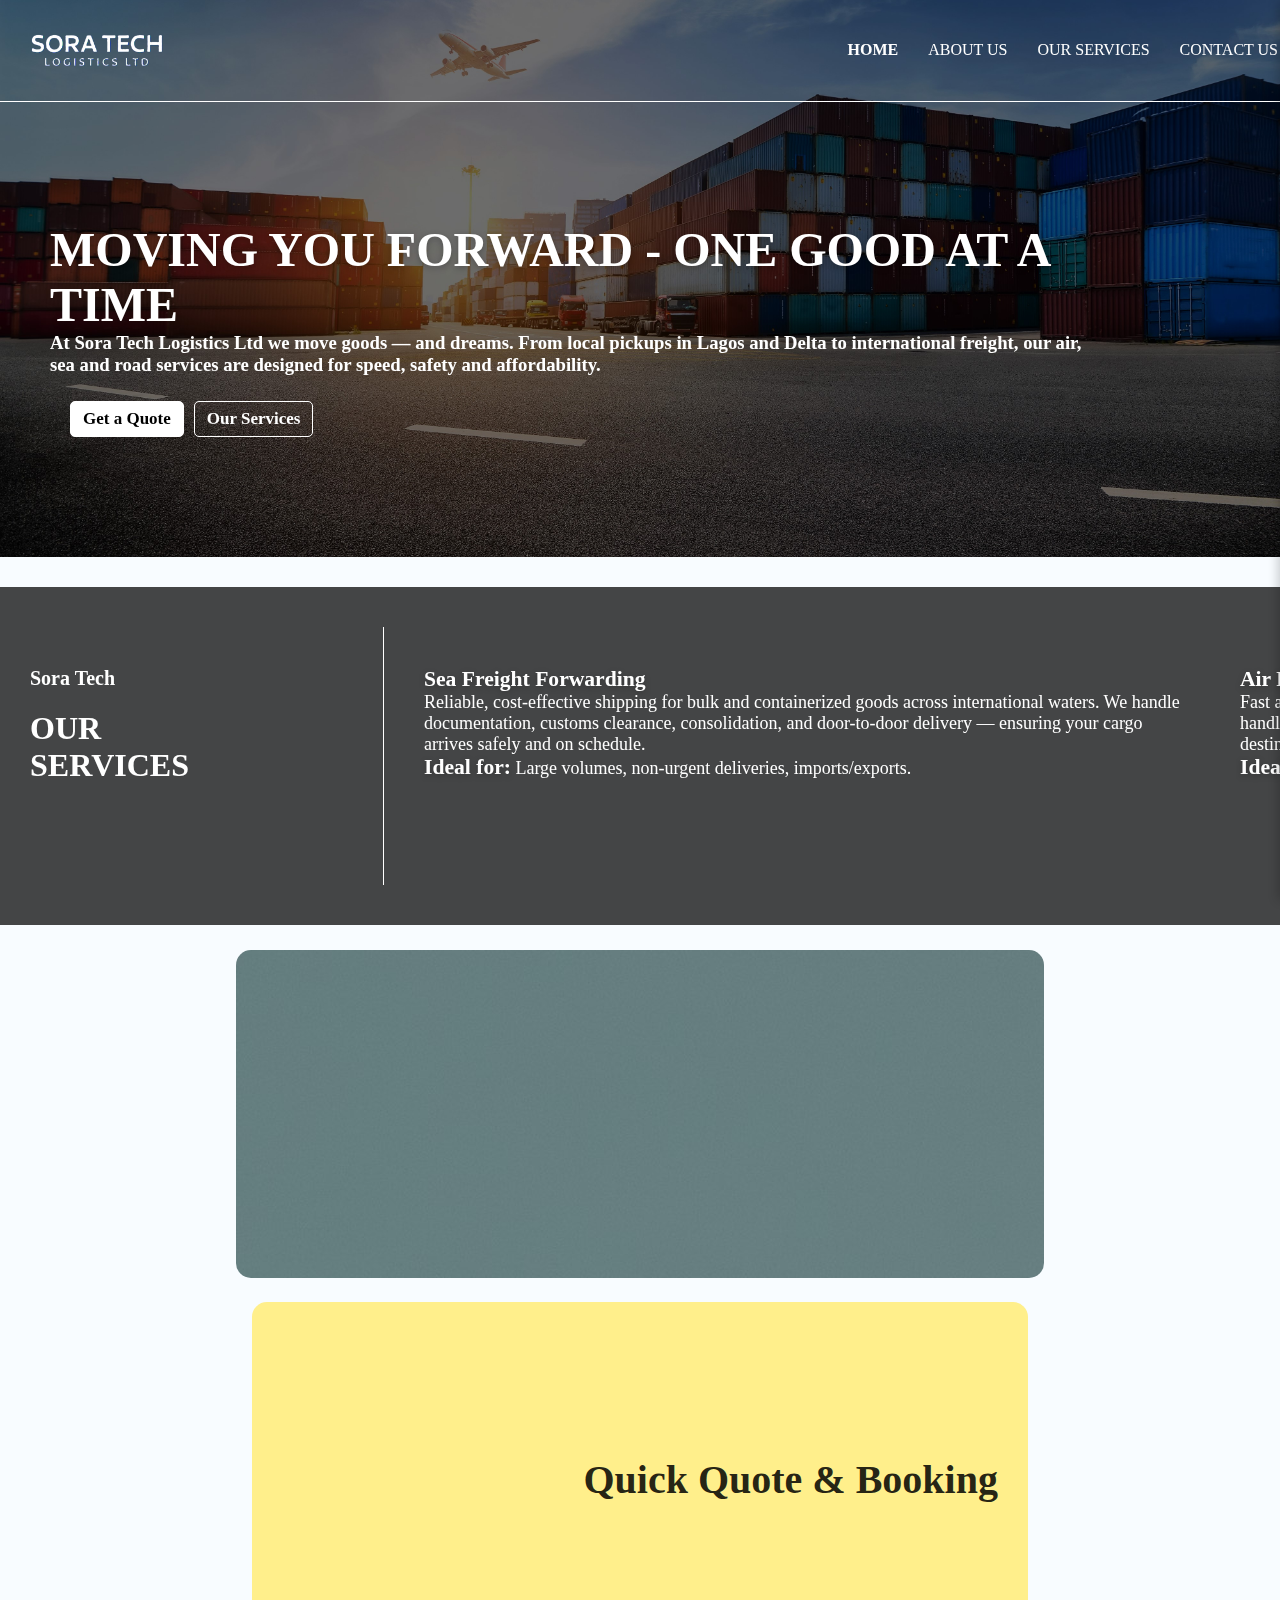
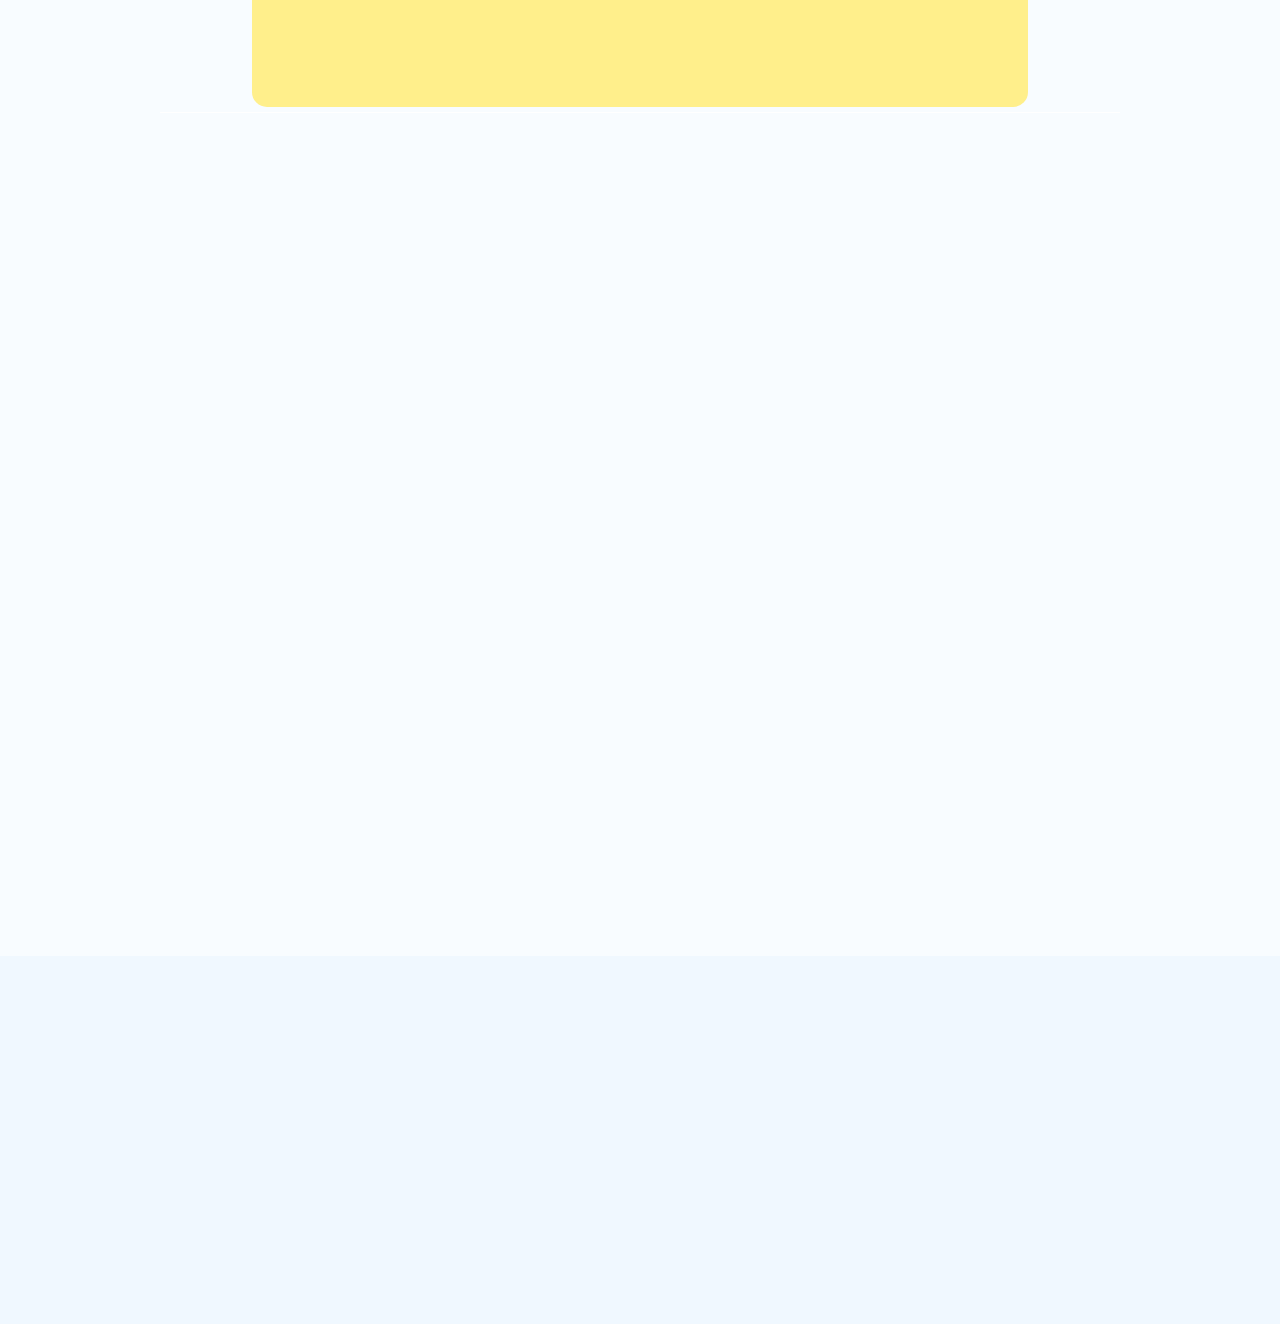
<file: index.html>
<!DOCTYPE html>
<html lang="en">

<head>
    <meta charset="utf-8" />
    <meta name="viewport" content="width=device-width, initial-scale=1" />
    <title>Sora Tech</title>

    <link rel="stylesheet" href="./index.css" />
    <link rel="stylesheet" href="./universal.css" />

    <!-- Favicon -->
    <link rel="icon" type="image/png" href="favicon-96x96.png" />
    <link rel="icon" type="image/svg+xml" href="favicon.svg" />
    <link rel="apple-touch-icon" href="apple-touch-icon.png" />

    <!-- AOS Animations -->
    <link rel="stylesheet" href="https://cdn.jsdelivr.net/npm/aos@2.3.4/dist/aos.css" />
</head>

<body>

    <!-- SLIDE-OUT MENU -->
    <div class="mobile-sidebar" id="mobileSidebar">
        <div class="mobile-close" id="closeMenu">&times;</div>

        <a href="./index.html">HOME</a>
        <a href="./about/about.html">ABOUT US</a>
        <a href="./services/services.html">OUR SERVICES</a>
        <a href="./contact/contact.html">CONTACT US</a>
    </div>

    <div class="menu-overlay" id="menuOverlay"></div>

    <!-- HERO -->
    <header class="hero">
        <section class="container" data-aos="fade-down">
            <!-- Logo -->
            <section class="icon-container">
                <a href="./index.html">
                    <img class="icon" src="./icon.png" />
                </a>
            </section>

            <!-- Desktop Navigation -->
            <section class="list">
                <nav>
                    <ul>
                        <li><a href="./index.html" class="active">HOME</a></li>
                        <li><a href="./about/about.html">ABOUT US</a></li>
                        <li><a href="./services/services.html">OUR SERVICES</a></li>
                        <li><a href="./contact/contact.html">CONTACT US</a></li>
                    </ul>
                </nav>
            </section>

            <!-- Mobile Menu Button -->
            <div class="mobile-menu-btn" id="openMenu">&#9776;</div>
        </section>

        <section class="motto" data-aos="fade-up">
            <h1>MOVING YOU FORWARD - ONE GOOD AT A TIME</h1>
            <h3>At Sora Tech Logistics Ltd we move goods — and dreams. From local pickups in Lagos and Delta
                to international freight, our air, sea and road services are designed for speed, safety and affordability.</h3>

            <div data-aos="zoom-in" data-aos-delay="200" >
                <a href="#quote" class="a1" style="margin-left: 20px;">Get a Quote</a>
                <a href="#services" class="a2">Our Services</a>
            </div>
        </section>
    </header>

	<main>
		<!-- SERVICES -->
			<section class="services" id="services" data-aos="fade-up">
				<section class="core" data-aos="fade-right">
					<div class="icon2">Sora Tech</div>
					<div class="core1">Our<br/> Services</div>
				</section>

				<section class="core2">
					<div class="services-track">

						<!-- SEA -->
						<div class="service-card" data-aos="fade-right">
							<strong>Sea Freight Forwarding</strong>
							<p>Reliable, cost-effective shipping for bulk and containerized goods across international waters. We handle documentation, customs clearance, consolidation, and door-to-door delivery — ensuring your cargo arrives safely and on schedule.</p>
							<p><strong>Ideal for:</strong> Large volumes, non-urgent deliveries, imports/exports.</p>
						</div>

						<!-- AIR -->
						<div class="service-card" data-aos="fade-up">
							<strong>Air Freight Forwarding</strong>
							<p>Fast and secure delivery for urgent or high-value shipments. Our air freight service gives you priority handling, real-time tracking, and quick delivery windows between Nigeria, the UK, and global destinations.</p>
							<p><strong>Ideal for:</strong> Time-sensitive parcels, high-value goods, perishables.</p>
						</div>

						<!-- ROAD -->
						<div class="service-card" data-aos="fade-left">
							<strong>Road Freight Forwarding</strong>
							<p>Flexible, efficient transport for domestic and cross-border deliveries. We provide door-to-door trucking, route optimization, and safe handling from pickup to drop-off — perfect for packages, pallets, and commercial goods.</p>
							<p><strong>Ideal for:</strong> Local distribution, same-country deliveries, short-haul cargo.</p>
						</div>

						<div class="service-card" data-aos="fade-right">
							<strong>Door-to-Door Shipping (Nigeria ↔ UK)</strong>
							<p>End-to-end service including pickup, customs clearance, and delivery to the recipient’s door — tailored for diaspora customers and small businesses.</p>
							<p><strong>Ideal for:</strong> Personal shipments, small businesses, cross-border deliveries.</p>
						</div>

						<div class="service-card" data-aos="fade-up">
							<strong>Pickup Booking</strong>
							<p>Schedule free pickups in Lagos & Delta State. Choose your preferred date, time, and service type — we’ll handle the rest for a smooth shipping experience.</p>
							<p><strong>Ideal for:</strong> Local pickups, convenient scheduling, hassle-free shipping.</p>
						</div>

						<div class="service-card" data-aos="fade-left">
							<strong>Customs & Documentation Support</strong>
							<p>Expert clearance assistance to reduce delays and avoid fees. We manage paperwork for both Nigeria and international partners, ensuring smooth customs processing.</p>
							<p><strong>Ideal for:</strong> International shipments, first-time shippers, customs compliance.</p>
						</div>
					</div>

					<div class="slider-arrows" data-aos="zoom-in">
						<button id="prevBtn" class="arrow-btn"><</button>
						<button id="nextBtn" class="arrow-btn">></button>
					</div>
				</section>
			</section>


			<!-- HOW IT WORKS -->
			<section class="section">
				<div class="container features" id="container-features">
					<section class="works-box">
						<div class="works1"><h2 class="section-title" data-aos="fade-up">How It Works</h2></div>
						<div class="works">
							<div class="feature-list">
								<div class="feature" data-aos="fade-up" data-aos-delay="100">
									<strong>1. Get a Quote</strong>
									<div class="muted">Tell us what you’re shipping — weight, size and origin/destination.</div>
								</div>

								<div class="feature" data-aos="fade-up" data-aos-delay="200">
									<strong>2. Book Pickup</strong>
									<div class="muted">Choose a pickup window in Lagos or Delta — or drop off at our hub.</div>
								</div>

								<div class="feature" data-aos="fade-up" data-aos-delay="300">
									<strong>3. Track in Real Time</strong>
									<div class="muted">Use your tracking number for live updates from pickup to delivery.</div>
								</div>

								<div class="feature" data-aos="fade-up" data-aos-delay="400">
									<strong>4. Delivery & Support</strong>
									<div class="muted">We confirm delivery and handle any follow-up support or claims.</div>
								</div>
							</div>
						</div>
					</section>
					<!-- QUOTE FORM -->
					 <section class="quote">
						 <div id="quote" data-aos="zoom-in">
							 <form id="quoteForm" onsubmit="return false">
								 <label>From (City, Country)</label>
								 <input id="qFrom" placeholder="Lagos, Nigeria" />
	 
								 <label>To (City, Country)</label>
								 <input id="qTo" placeholder="London, UK" />
	 
								 <label>Weight (kg)</label>
								 <input id="qWeight" type="number" min="0" placeholder="e.g. 12" />
	 
								 <label>Service</label>
								 <select id="qService">
									 <option>Air Freight</option>
									 <option>Sea Freight</option>
									 <option>Road Freight</option>
									 <option>Door-to-Door</option>
								 </select>
	 
								 <button class="btn" onclick="fakeQuote()">Get Estimate</button>
								 <div id="quoteResult" style="margin-top:12px"></div>
							 </form>
						 </div>
						<div class="quote1"><h2 class="section-title">Quick Quote & Booking</h2></div>
					 </section>
				</div>
			</section>
			
			<!-- WHY CHOOSE US -->
			<section class="choice">
				<div data-aos="fade-up">Why Choose Us ?</div>
				<section class="cards">

					<div class="card-container" data-aos="zoom-in">
						<div><img src="./components/choice/global.png" alt="Global Coverage"></div>
						<p class="top">Global Coverage</p>
						<p class="content">Delivering across continents with a reliable international network.</p>
					</div>

					<div class="card-container" data-aos="zoom-in" data-aos-delay="100">
						<div><img src="./components/choice/inventory.png" alt="Secure Handling"></div>
						<p class="top">Secure Handling</p>
						<p class="content">Every package is protected with industry-standard safety protocols.</p>
					</div>

					<div class="card-container" data-aos="zoom-in" data-aos-delay="200">
						<div><img src="./components/choice/delivery.png" alt="Fast Delivery"></div>
						<p class="top">Fast Delivery</p>
						<p class="content">Optimized routes and efficient operations for quicker arrivals.</p>
					</div>

					<div class="card-container" data-aos="zoom-in" data-aos-delay="300">
						<div><img src="./components/choice/support.png" alt="Customer Support"></div>
						<p class="top">24/7 Customer Support</p>
						<p class="content">Get assistance anytime from our dedicated support team.</p>
					</div>

					<div class="card-container" data-aos="zoom-in" data-aos-delay="400">
						<div><img src="./components/choice/storing.png" alt="Warehousing"></div>
						<p class="top">Warehouse & Storage</p>
						<p class="content">Secure long-term and short-term storage facilities.</p>
					</div>

					<div class="card-container" data-aos="zoom-in" data-aos-delay="500">
						<div><img src="./components/choice/customs.png" alt="Customs Clearance"></div>
						<p class="top">Customs Clearance</p>
						<p class="content">Smooth cross-border movement with expert documentation support.</p>
					</div>

					<div class="card-container" data-aos="zoom-in" data-aos-delay="600">
						<div><img src="./components/choice/freight.png" alt="Dedicated Fleet"></div>
						<p class="top">Dedicated Fleet</p>
						<p class="content">Modern vehicles equipped for a wide range of cargo types.</p>
					</div>

					<div class="card-container" data-aos="zoom-in" data-aos-delay="700">
						<div><img src="./components/choice/cost.png" alt="Cost-Effective"></div>
						<p class="top">Cost-Effective Solutions</p>
						<p class="content">Affordable and transparent pricing tailored to your needs.</p>
					</div>

					<div class="card-container" data-aos="zoom-in" data-aos-delay="800">
						<div><img src="./components/choice/accurate.png" alt="Last-Mile Delivery"></div>
						<p class="top">Last-Mile Delivery</p>
						<p class="content">Fast and accurate delivery to the final destination.</p>
					</div>

				</section>
			</section>


	</main>

	<!-- FOOTER -->
	<footer data-aos="fade-up">
		<section>
			<div class="home">

				<div class="footer-holder">
					<img src="icon.png" alt="Footer" />
				</div>

				<nav>
					<p>Navigation</p>
					<ul>
						<li><a href="./index.html">Home</a></li>
						<li><a href="./about/about.html">About Us</a></li>
						<li><a href="./services/services.html">Our Services</a></li>
						<li><a href="./contact/contact.html">Contact Us</a></li>
                        
					</ul>
				</nav>

				<nav>
					<p>Our Services</p>
					<ul>
						<li>Freight Transport</li>
						<li>Road Logistics</li>
						<li>Door-to-Door Nigeria ↔ UK</li>
						<li>Local Delivery</li>
						<li>International Cargo</li>
					</ul>
				</nav>

				<nav>
					<p>Contact Us</p>
					<ul>
						<li><a href="https://wa.me/2347060718364" target="_blank">+234 706 071 8364</a></li>
						<li><a href="https://wa.me/447538067749" target="_blank">+44 7538 067 749</a></li>
						<li><a href="https://wa.me/447438955421" target="_blank">+44 7438 955 421</a></li>
					</ul>
				</nav>

			</div>

			<div class="end">
				All rights reserved &copy; Sora Tech Logistics Ltd. | Privacy Policy | Terms and Conditions
			</div>
		</section>
	</footer>

	<script src="script.js"></script>
	<!-- AOS Script -->
	<script src="https://cdn.jsdelivr.net/npm/aos@2.3.4/dist/aos.js"></script>
	<script>
		AOS.init({
			duration: 500,
			easing: "ease-out",
			once: true
		});
	</script>

	<script>
		document.querySelector('a[href="#quote"]').addEventListener("click", function (e) {
			e.preventDefault();
			document.getElementById("quote").scrollIntoView({
				behavior: "smooth",
				block: "start"
			});
		});

		document.querySelector('a[href="#services"]').addEventListener("click", function (e) {
			e.preventDefault();
			document.getElementById("services").scrollIntoView({
				behavior: "smooth",
				block: "start"
			});
		});

		let index = 0;

		const track = document.querySelector(".services-track");
		const cards = document.querySelectorAll(".service-card");

		function updateSlider() {
			track.style.transform = `translateX(-${index * 100}%)`;
		}

		document.getElementById("nextBtn").addEventListener("click", () => {
			index = (index + 1) % cards.length;
			updateSlider();
		});

		document.getElementById("prevBtn").addEventListener("click", () => {
			index = (index - 1 + cards.length) % cards.length;
			updateSlider();
		});

		function fakeTrack(){
			const val = document.getElementById('trackInput').value.trim();
			const res = document.getElementById('trackResult');
			if(!val){res.innerText='Enter a tracking number';return}
			res.innerText = 'Status: In Transit — Expected delivery: 3 days';
		}

		function fakeQuote(){
			const from = document.getElementById('qFrom').value || 'Lagos, Nigeria';
			const to = document.getElementById('qTo').value || 'London, UK';
			const w = parseFloat(document.getElementById('qWeight').value) || 5;
			const service = document.getElementById('qService').value;

			let base = 4; 
			if (service.includes('Air')) {
				base = 8;
			} else if (service.includes('Sea')) {
				base = 2.5;
			}

			// NGN calculation (your original)
			let priceNGN = Math.round(base * w * 10);

			
			const rate = 1800; 
			let priceGBP = (priceNGN / rate).toFixed(2);

			document.getElementById('quoteResult').innerHTML = `
				<div style="padding: 10px; background: #eef8f3; border-radius: 8px">
					<strong>Estimated Cost:</strong><br>
					₦${priceNGN.toLocaleString()}  
					<br>
					£${priceGBP}
					<div class="muted">(estimate only)</div>
				</div>
			`;
		}
		
		let tIndex = 0;
		const testimonials = document.querySelectorAll('.testimonial');
		function showTest(i){
			testimonials.forEach((t,idx)=>{t.style.display = idx===i? 'block':'none'});
		}
		function nextTestimonial(){ tIndex = (tIndex+1)%testimonials.length; showTest(tIndex); }
		function prevTestimonial(){ tIndex = (tIndex-1+testimonials.length)%testimonials.length; showTest(tIndex); }

		function toggleFaq(el){
			const answer = el.querySelector('.faq-answer');
			if(!answer) return;
			if(answer.style.maxHeight && answer.style.maxHeight!=='0px'){
				answer.style.maxHeight = '0';
			} else {
				answer.style.maxHeight = (answer.scrollHeight+20)+ 'px';
			}
		}

		document.getElementById('year').innerText = new Date().getFullYear();

		showTest(0);
	</script>
    <script>
        const openMenu = document.getElementById("openMenu");
        const closeMenu = document.getElementById("closeMenu");
        const sidebar = document.getElementById("mobileSidebar");
        const overlay = document.getElementById("menuOverlay");

        // Open
        openMenu.addEventListener("click", () => {
            sidebar.classList.add("active");
            overlay.classList.add("active");
        });

        // Close
        closeMenu.addEventListener("click", () => {
            sidebar.classList.remove("active");
            overlay.classList.remove("active");
        });

        // Close when clicking background
        overlay.addEventListener("click", () => {
            sidebar.classList.remove("active");
            overlay.classList.remove("active");
        });

        // Close menu when clicking a link
        document.querySelectorAll(".mobile-sidebar a").forEach(link => {
            link.addEventListener("click", () => {
                sidebar.classList.remove("active");
                overlay.classList.remove("active");
            });
        });
    </script>

    <!-- AOS -->
    <script src="https://cdn.jsdelivr.net/npm/aos@2.3.4/dist/aos.js"></script>
    <script>AOS.init({ duration: 600, once: true })</script>

</body>
</html>
</file>
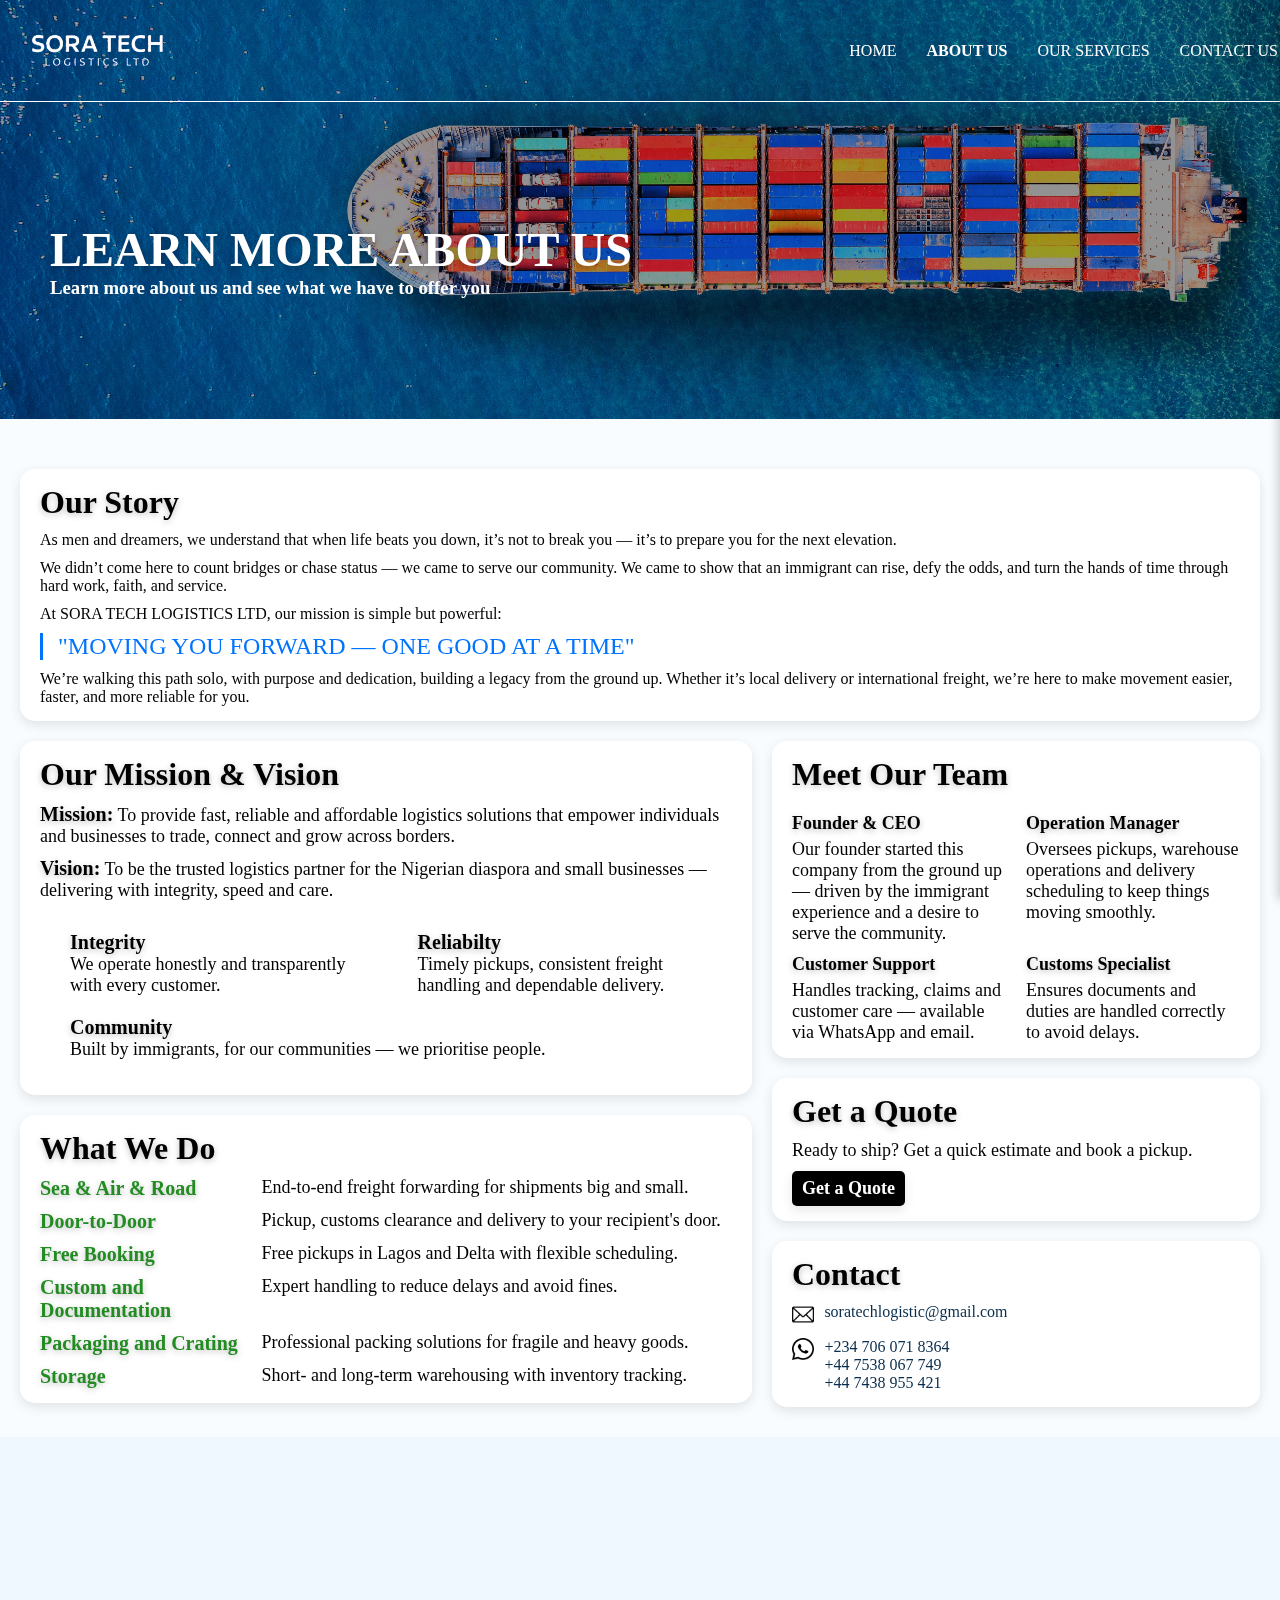
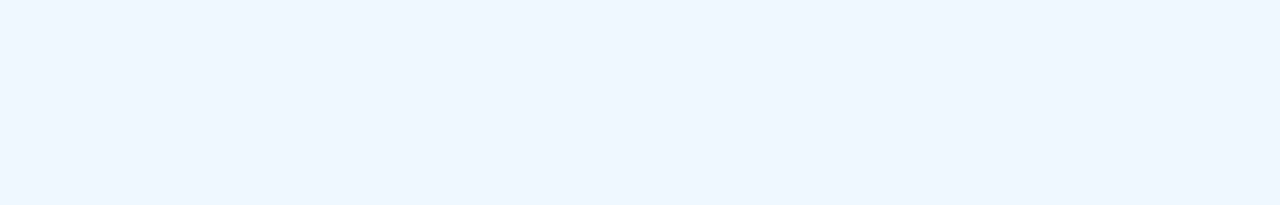
<file: about/about.html>
<!DOCTYPE html>
<html lang="en">
<head>
	<meta charset="utf-8" />
	<meta name="viewport" content="width=device-width, initial-scale=1" />
	<title>Sora Tech</title>
	<link rel="stylesheet" href="../universal.css" />
	<link rel="stylesheet" href="about.css" />
	<!-- Favicon -->
    <link rel="icon" type="image/png" href="../favicon-96x96.png" sizes="96x96" />
    <link rel="icon" type="image/svg+xml" href="../favicon.svg" />
    <link rel="shortcut icon" href="../favicon.ico" />
    <link rel="apple-touch-icon" sizes="180x180" href="../apple-touch-icon.png" />
    <link rel="manifest" href="../site.webmanifest" />
	<!-- AOS Animations -->
	<link rel="stylesheet" href="https://cdn.jsdelivr.net/npm/aos@2.3.4/dist/aos.css" />
</head>
	<body>
		<!-- SLIDE-OUT MENU -->
		<div class="mobile-sidebar" id="mobileSidebar">
			<div class="mobile-close" id="closeMenu">&times;</div>

			<a href="../index.html">HOME</a>
			<a href="./about.html">ABOUT US</a>
			<a href="../services/services.html">OUR SERVICES</a>
			<a href="../contact/contact.html">CONTACT US</a>
            
		</div>

		<div class="menu-overlay" id="menuOverlay"></div>

		<!-- HERO -->
		<header class="hero">
			<section class="container" data-aos="fade-down">

				<!-- Logo -->
				<section class="icon-container">
					<a href="../index.html">
						<img class="icon" src="../icon.png" />
					</a>
				</section>

				<!-- Desktop Navigation -->
				<section class="list">
					<nav>
						<ul>
							<li><a href="../index.html">HOME</a></li>
							<li><a href="./about.html" class="active">ABOUT US</a></li>
							<li><a href="../services/services.html">OUR SERVICES</a></li>
							<li><a href="../contact/contact.html">CONTACT US</a></li>
                            
						</ul>
					</nav>
				</section>

				<!-- Mobile Menu Button -->
				<div class="mobile-menu-btn" id="openMenu">&#9776;</div>
			</section>

			<section class="motto" data-aos="fade-up">
				<h1>LEARN MORE ABOUT US</h1>
				<h3>Learn more about us and see what we have to offer you</h3>
			</section>
		</header>
		
        <main>
			<section class="story" id="white" data-aos="fade-up">
				<h1>Our Story</h1>
				<p>As men and dreamers, we understand that when life beats you down, it’s not to break you — it’s to prepare you for the next elevation.</p>
				<p>We didn’t come here to count bridges or chase status — we came to serve our community. We came to show that an immigrant can rise, defy the odds, and turn the hands of time through hard work, faith, and service.</p>
				<p>At SORA TECH LOGISTICS LTD, our mission is simple but powerful:</p>
				<p class="blockquote">"MOVING YOU FORWARD — ONE GOOD AT A TIME"</p>
				<p>We’re walking this path solo, with purpose and dedication, building a legacy from the ground up. Whether it’s local delivery or international freight, we’re here to make movement easier, faster, and more reliable for you.</p>
			</section>

			<section class="column">
				<section class="column1" data-aos="fade-up">
					<section class="mission" id="white">
						<h1>Our Mission & Vision</h1>
						<p><strong>Mission:</strong>  To provide fast, reliable and affordable logistics solutions that empower individuals and businesses to trade, connect and grow across borders.</p>
						<p><strong>Vision:</strong> To be the trusted logistics partner for the Nigerian diaspora and small businesses — delivering with integrity, speed and care.</p>
						<section>
							<ul>
								<li>
									<strong>Integrity</strong>
									<p>We operate honestly and transparently with every customer.</p>
								</li>
								<li>
									<strong>Reliabilty</strong>
									<p>Timely pickups, consistent freight handling and dependable delivery.</p>
								</li>
							</ul>
							<p><strong>Community</strong> <br />
								Built by immigrants, for our communities — we prioritise people.
							</p>
						</section>
					</section>

					<section class="do" id="white">
						<h1>What We Do</h1>
						<p><strong>Sea & Air & Road</strong><span>End-to-end freight forwarding for shipments big and small.</span></p>
						<p><strong>Door-to-Door</strong> <span>Pickup, customs clearance and delivery to your recipient's door.</span></p>
						<p><strong>Free Booking</strong> <span>Free pickups in Lagos and Delta with flexible scheduling.</span></p>
						<p><strong>Custom and Documentation</strong> <span>Expert handling to reduce delays and avoid fines.</span></p>
						<p><strong>Packaging and Crating</strong> <span>Professional packing solutions for fragile and heavy goods.</span></p>
						<p><strong>Storage</strong> <span>Short- and long-term warehousing with inventory tracking.</span></p>					
					</section>
				</section>

				<section class="column2" data-aos="fade-up">
					<section class="team" id="white">
						<h1>Meet Our Team</h1>
						<section>
							<section class="flex1">
								<div><strong>Founder & CEO</strong><p>Our founder started this company from the ground up — driven by the immigrant experience and a desire to serve the community.</p></div>
								<div><strong>Operation Manager</strong><p>Oversees pickups, warehouse operations and delivery scheduling to keep things moving smoothly.</p></div>
							</section>
							<section class="flex2">
								<div><strong>Customer Support</strong><p>Handles tracking, claims and customer care — available via WhatsApp and email.</p></div>
								<div><strong>Customs Specialist</strong><p>Ensures documents and duties are handled correctly to avoid delays.</p></div>	
							</section>
						</section>
					</section>

					<section class="quote" id="white">
						<h1>Get a Quote</h1>
						<p>Ready to ship? Get a quick estimate and book a pickup.</p>
						<a href="../index.html#quote">Get a Quote</a>
					</section>

					<section class="contact" id="white">
						<h1>Contact</h1>
						<ul>
							<li>
								<a href="mailto:soratechlogistic@gmail.com"
									onclick="window.open('https://mail.google.com/mail/?view=cm&fs=1&to=soratechlogistic@gmail.com', '_blank');">
									 <div style="margin-right: 10px;"><img src="../components/contact/mail.png" alt="G-Mail"></div>
									soratechlogistic@gmail.com
								</a>
							</li>
							<li style="margin-top: 10px; display: flex; flex-direction: row;">
								<div style="margin-right: 10px;"><img src="../components/contact/whatsapp.png" alt="WhatsApp"></div>
								<ul class="whatsapp">
									<li><a href="https://wa.me/2347060718364" target="_blank">+234 706 071 8364</a></li>
									<li><a href="https://wa.me/447538067749" target="_blank">+44 7538 067 749</a></li>
									<li><a href="https://wa.me/447438955421" target="_blank">+44 7438 955 421</a></li>
								</ul>
							</li>
						</ul>
					</section>
				</section>
			</section>
		</main>	
		
		<!-- FOOTER -->
		<footer data-aos="fade-up">
			<section>
				<div class="home">

					<div class="footer-holder">
						<img src="../icon.png" alt="Footer" />
					</div>

					<nav>
						<p>Navigation</p>
						<ul>
							<li><a href="../index.html">Home</a></li>
							<li><a href="./about.html">About Us</a></li>
							<li><a href="../services/services.html">Our Services</a></li>
							<li><a href="../contact/contact.html">Contact Us</a></li>
                            
						</ul>
					</nav>

					<nav>
						<p>Our Services</p>
						<ul>
							<li>Freight Transport</li>
							<li>Road Logistics</li>
							<li>Door-to-Door Nigeria ↔ UK</li>
							<li>Local Delivery</li>
							<li>International Cargo</li>
						</ul>
					</nav>

					<nav>
						<p>Contact Us</p>
						<ul>
							<li><a href="https://wa.me/2347060718364" target="_blank">+234 706 071 8364</a></li>
							<li><a href="https://wa.me/447538067749" target="_blank">+44 7538 067 749</a></li>
							<li><a href="https://wa.me/447438955421" target="_blank">+44 7438 955 421</a></li>
						</ul>
					</nav>

				</div>

				<div class="end">
					All rights reserved &copy; Sora Tech Logistics Ltd. | Privacy Policy | Terms and Conditions
				</div>
			</section>
		</footer>

		<script src="../script.js"></script>
        <!-- AOS Script -->
		<script src="https://cdn.jsdelivr.net/npm/aos@2.3.4/dist/aos.js"></script>
		<script>
			AOS.init({
				duration: 500,
				easing: "ease-out",
				once: true
			});	
		</script>
</body>
</html>
</file>
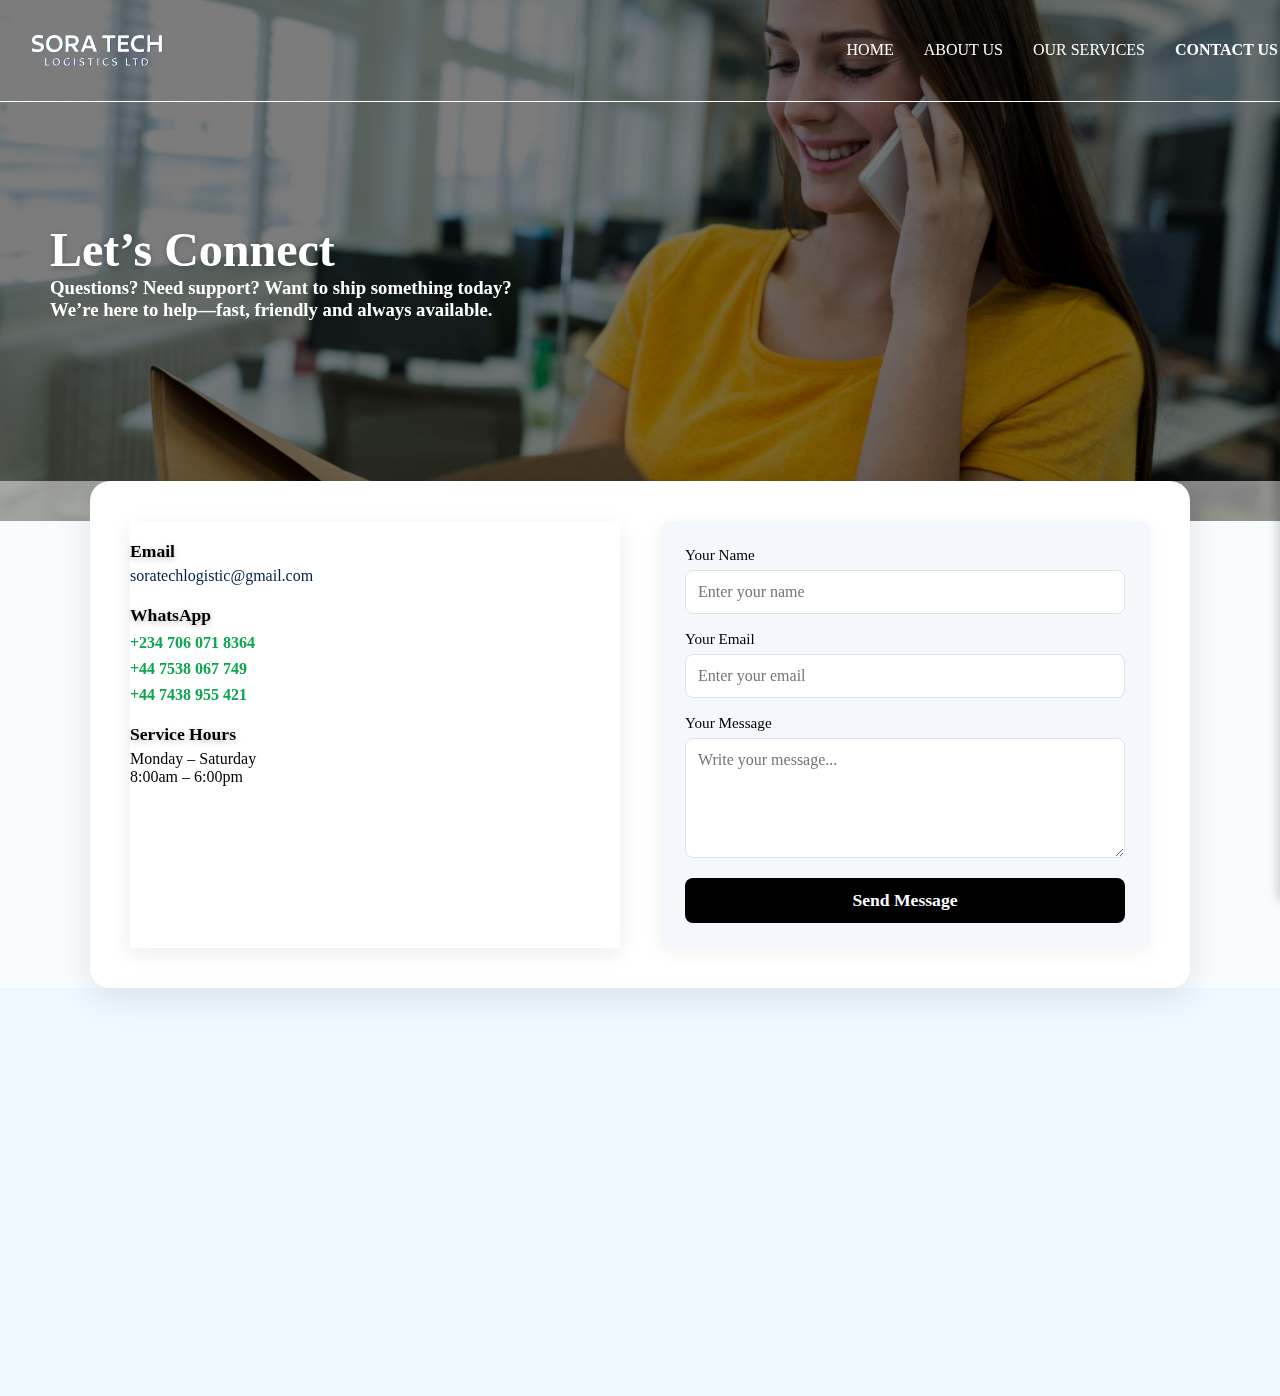
<file: contact/contact.html>
<!DOCTYPE html>
<html lang="en">

<head>
    <meta charset="utf-8" />
    <meta name="viewport" content="width=device-width, initial-scale=1" />
    <title>Sora Tech | Contact Us</title>

    <link rel="stylesheet" href="../universal.css" />
    <link rel="stylesheet" href="contact.css" />

    <!-- Favicon -->
    <link rel="icon" type="image/png" href="../favicon-96x96.png" />
    <link rel="icon" type="image/svg+xml" href="../favicon.svg" />
    <link rel="apple-touch-icon" href="../apple-touch-icon.png" />

    <!-- AOS Animations -->
    <link rel="stylesheet" href="https://cdn.jsdelivr.net/npm/aos@2.3.4/dist/aos.css" />
</head>

<body>

	<!-- SLIDE-OUT MENU -->
	<div class="mobile-sidebar" id="mobileSidebar">
		<div class="mobile-close" id="closeMenu">&times;</div>

        <a href="../index.html">HOME</a>
        <a href="../about/about.html">ABOUT US</a>
        <a href="../services/services.html">OUR SERVICES</a>
        <a href="./contact.html">CONTACT US</a>
        
	</div>

	<div class="menu-overlay" id="menuOverlay"></div>

	<!-- HERO -->
	<header class="hero">
		<section class="container" data-aos="fade-down">

			<!-- Logo -->
			<section class="icon-container">
				<a href="../index.html">
					<img class="icon" src="../icon.png" />
				</a>
			</section>

			<!-- Desktop Navigation -->
			<section class="list">
				<nav>
					<ul>
						<li><a href="../index.html">HOME</a></li>
						<li><a href="../about/about.html">ABOUT US</a></li>
						<li><a href="../services/services.html">OUR SERVICES</a></li>
						<li><a href="contact.html" class="active">CONTACT US</a></li>
                        
					</ul>
				</nav>
			</section>

			<!-- Mobile Menu Button -->
			<div class="mobile-menu-btn" id="openMenu">&#9776;</div>
		</section>

		<section class="motto" data-aos="fade-up">
            <h1>Let’s Connect</h1>
            <h3>Questions? Need support? Want to ship something today?<br>
            We’re here to help—fast, friendly and always available.</h3>
		</section>
	</header>


    <!-- CONTACT CONTENT -->
    <main>
        <section class="contact-wrapper" data-aos="fade-up">
            <div class="contact-container">

                <!-- LEFT: INFO -->
                <div class="contact-info" style="box-shadow: 0 6px 20px rgba(10, 30, 50, 0.08);">
                    <div class="info-item">
                        <strong>Email</strong>
                        <a href="mailto:soratechlogistic@gmail.com"
                            onclick="window.open('https://mail.google.com/mail/?view=cm&fs=1&to=soratechlogistic@gmail.com', '_blank');">
                            soratechlogistic@gmail.com
                        </a>
                    </div>

                    <div class="info-item">
                        <strong>WhatsApp</strong>
                        <div class="whatsapp-group">
                            <a href="https://wa.me/2347060718364" target="_blank">+234 706 071 8364</a>
                            <a href="https://wa.me/447538067749" target="_blank">+44 7538 067 749</a>
                            <a href="https://wa.me/447438955421" target="_blank">+44 7438 955 421</a>
                        </div>
                    </div>

                    <div class="info-item">
                        <strong>Service Hours</strong>
                        Monday – Saturday<br>
                        8:00am – 6:00pm
                    </div>
                </div>

                <!-- RIGHT: FORM -->
                <form
                    id="contactForm"
                    action="https://formspree.io/f/mnjaaqwb"
                    method="POST"
                >

                    <label>Your Name</label>
                    <input type="text" name="name" required placeholder="Enter your name">

                    <label>Your Email</label>
                    <input type="email" name="email" required placeholder="Enter your email">

                    <label>Your Message</label>
                    <textarea name="message" required placeholder="Write your message..."></textarea>

                    <!-- OPTIONAL: subject line in your Gmail -->
                    <input type="hidden" name="_subject" value="New message from Sora Tech website">

                    <button type="submit" class="btn-submit">Send Message</button>

                    <p id="successMsg" class="success-msg" style="display:none;">
                        Your message has been sent ✔
                    </p>
                </form>

            </div>
        </section>
    </main>

    <!-- FOOTER -->
    <footer data-aos="fade-up">
        <section>
            <div class="home">

                <div class="footer-holder">
                    <img src="../icon.png" alt="Footer" />
                </div>

                <nav>
                    <p>Navigation</p>
                    <ul>
                        <li><a href="../index.html">Home</a></li>
                        <li><a href="../about/about.html">About Us</a></li>
                        <li><a href="../services/services.html">Our Services</a></li>
                        <li><a href="./contact.html">Contact Us</a></li>
                        
                    </ul>
                </nav>

                <nav>
                    <p>Our Services</p>
                    <ul>
                        <li>Freight Transport</li>
                        <li>Road Logistics</li>
                        <li>Door-to-Door Nigeria ↔ UK</li>
                        <li>Local Delivery</li>
                        <li>International Cargo</li>
                    </ul>
                </nav>

                <nav>
                    <p>Contact Us</p>
                    <ul>
                        <li><a href="https://wa.me/2347060718364" target="_blank">+234 706 071 8364</a></li>
                        <li><a href="https://wa.me/447538067749" target="_blank">+44 7538 067 749</a></li>
                        <li><a href="https://wa.me/447438955421" target="_blank">+44 7438 955 421</a></li>
                    </ul>
                </nav>
                                        
            </div>

            <div class="end">
                All rights reserved &copy; Sora Tech Logistics Ltd. | Privacy Policy | Terms and Conditions
            </div>
        </section>
    </footer>

    <!-- JS for Mobile Menu -->
    <script>
        const openMenu = document.getElementById("openMenu");
        const closeMenu = document.getElementById("closeMenu");
        const sidebar = document.getElementById("mobileSidebar");
        const overlay = document.getElementById("menuOverlay");

        openMenu.addEventListener("click", () => {
            sidebar.classList.add("active");
            overlay.classList.add("active");
        });

        closeMenu.addEventListener("click", () => {
            sidebar.classList.remove("active");
            overlay.classList.remove("active");
        });

        overlay.addEventListener("click", () => {
            sidebar.classList.remove("active");
            overlay.classList.remove("active");
        });
    </script>

    <script>
    const form = document.getElementById("contactForm");
    const successMsg = document.getElementById("successMsg");

    form.addEventListener("submit", async function (e) {
        e.preventDefault();

        const formData = new FormData(form);

        const response = await fetch(form.action, {
            method: form.method,
            body: formData,
            headers: {
                'Accept': 'application/json'
            }
        });

        if (response.ok) {
            form.reset();
            successMsg.style.display = "block";
        } else {
            alert("Something went wrong. Please try again.");
        }
    });
    </script>

    <script src="https://cdn.jsdelivr.net/npm/aos@2.3.4/dist/aos.js"></script>
    <script>AOS.init({ duration: 700, once: true })</script>

</body>
</html>
</file>
<file: index.css>
.hero {
    background-image: url('./components/background_image.jpg');
}

:root {
    --small: 10px;
}

/* MAIN */

main {
    padding: 30px 40px;
}

.services {
    background-color: rgba(0, 0, 0, 0.724);
    display: flex;
    flex-direction: row;
    margin: 0 -40px;
    padding: 40px 0px;
}

.services * {
    color: white;
}

.core {
    display: flex;
    flex-direction: column;
    width: 30%;
    font-size: 2rem;
    font-weight: bold;
    border-right: 1px solid white;
    gap: 20px;
    padding: 40px 30px;
}

.icon2 {
    font-size: 20px;
}

.core1 {
    text-transform: uppercase;
}

.core2 {
    display: flex;
    flex-direction: column;
    margin: auto;
    width: 70%;
    padding: 40px 30px;
    padding-left: 40px;   
    padding-right: 40px;     
    font-size: large;
    overflow: hidden;
}

.core2 strong {
    font-size: larger;
}

/* --- SLIDER CORE LAYOUT --- */

/* Put the 3 cards side-by-side */
.services-track {
    display: flex;
    width: 100%;
    transition: transform 0.4s ease;
}

/* Each card fills the entire right panel */
.service-card {
    min-width: 100%;
    padding-right: 50px;
}


/* --- ARROW BUTTON STYLING (keeps your dark theme) --- */

.slider-arrows {
    margin-top: 20px;
    text-align: center;
}

.arrow-btn {
    border: 1px solid white;
    border-radius: 100%;
    background: transparent;
    color: white;
    padding: 10px 15px;
    text-align: center;
    font-size: 20px;
    cursor: pointer;
    transition: 0.2s ease;
    margin: 0 10px;
}

.arrow-btn:hover {
    background: rgba(255, 255, 255, 0.4);
}


/* HOW IT WORKS */

.section {
    margin-top: 20px;
    display: flex;
    align-items: center;
    justify-content: center;
    width: 100%;
}

.how-section {
  text-align: center;
  background: #f2f6fb;
}

.section-title {
  font-size: 2.5rem;
  margin-bottom: 50px;
  color: black;
}

.works-box, .quote {
    display: flex;
    flex-direction: row;
    align-items: center;
    gap: 30px;
}

#container-features {
    display: flex;
    flex-direction: column;   
    width: 80%; 
}

.works-box {
    background-image: url('./components/works.jpg');
    border-radius: 15px;
    padding: 10px 30px;
}

.works1 h2, .quote1 h2 {
    color: rgba(0, 0, 0, 0.864);
}

.quote {
    background-image: url('./components/quote.jpg');
    border-radius: 15px;
    padding: 10px 30px;
}

.works-box  .works1, .quote .quote1 {
    background-size: cover;      
    background-position: center; 
    background-repeat: no-repeat;
}

.how-grid {
  display: flex;
  flex-wrap: wrap;
  gap: 35px;
  justify-content: center;
}

.how-card {
  width: 250px;
  background: #ffffff;
  padding: 30px;
  border-radius: 14px;
  box-shadow: 0 4px 18px rgba(0, 0, 0, 0.08);
}

.how-number {
  width: 55px;
  height: 55px;
  margin: 0 auto 15px;
  border-radius: 50%;
  background: #003366;
  color: white;
  display: flex;
  justify-content: center;
  align-items: center;
  font-size: 1.4rem;
  font-weight: bold;
}

/* Features / How it works */
.features {
  display:grid;
  grid-template-columns:1fr 1fr;
  gap:24px;
  align-items:center;
}

.feature-list {
  display:flex;
  flex-direction:column;
  gap:12px;
}

.feature {
  background:rgba(255, 255, 255, 0.9);
  padding:16px;
  border-radius:10px;
  box-shadow:0 6px 18px rgba(10,30,50,.04);
}

/* Tracking & Quote forms */
.forms {
  display:grid;
  grid-template-columns:1fr 1fr;
  gap:18px;
}

form {
  background:rgba(255, 255, 255, 0.9);
  padding:18px;
  border-radius:12px;
  box-shadow:0 8px 28px rgba(10,30,50,.04);
}

label {
  display:block;
  font-size:.9rem;
  margin-bottom:6px;
  color: black;
}

input,
select,
textarea {
  width:100%;
  padding:10px;
  border:1px solid #e6eef1;
  border-radius:8px;
  margin-bottom:12px;
  font-size:0.98rem;
}

.btn {
  display:inline-block;
  background:var(--teal);
  background-color: rgba(0, 0, 0, 0.724);
  color: white;
  padding:10px 14px;
  border-radius:10px;
  border:none;
  cursor:pointer;
  font-weight:700;
  width: 100%;
}


.choice {
    margin-top: 15px;
}

.choice > div {
    font-size: 2.8rem;
    color: black;
    font-weight: bold;
}

.cards {
    /* background-color: black; */
    display: grid;
    gap: 20px;
    padding: 20px;
    grid-template-columns: repeat(auto-fit, minmax(250px, 1fr));
}

.cards * {
    font-family: "Candara";
    text-align: center;
}

.card-container {
    margin-top: 40px;
    background: whitesmoke;
    padding: 20px 10px;
    border-radius: 10px;
    box-shadow: 0 4px 12px rgba(0,0,0,0.1);
}

.card-container div {
    background-color: whitesmoke;
    border-radius: 100%;
    width: 30%;
    margin: -60px auto 5px auto;
    box-shadow: 0 4px 12px rgba(0,0,0,0.1);
}

.card-container img {
    border-radius: 100%;
    display: block;
    width: 100%;
    padding: 15px;
}

.card-container .top {
    font-size: 30px;
    font-weight: 700;
    margin-bottom: 8px;
}

.card-container .content {
    font-size: 20px;
    color: #555;
    line-height: 1.4;
}

/* FOOTER */

footer{
    background-color: rgba(0, 0, 0, 0.724);
    display: flex;
    flex-direction: row;
    align-items: center;
    justify-content: center;
    border-top: 1px solid black;
}

.footer-holder {
    width: 25%;
    margin: -25px -10px;
}

.footer-holder img {
    display: block;
    width: 100%;
}

.home {
    display: flex;
    flex-direction: row;
    padding: 40px 25px;
    justify-content: space-between;
}

.home * {
    color: white;
    list-style-type: none;
    text-decoration: none;
    font-family: "Candara";
    font-weight: bold;
}

.home nav {
    display: flex;
    flex-direction: column;
    gap: 17px;
}

.home nav p {
    font-size: 20px;
}

.home nav ul {
    list-style-type: none;
    display: flex;
    flex-direction: column;
    font-size: 15pz;
    gap: 7px;
}

.end {
    text-align: center;
    border-top: 1px solid white;
    padding: 5px 0;
    font-family: "Candara";
    color: white;
    font-weight: 500;
}


/* ================================
   MOBILE & TABLET RESPONSIVENESS
   ================================ */

/* ----------- TABLETS (max 900px) ---------- */
@media (max-width: 900px) {

    /* HERO TEXT */
    .motto h1 {
        font-size: 1.9rem;
        padding: 0 10px;
    }

    .motto h3 {
        font-size: 1rem;
        line-height: 1.4;
        padding: 0 15px;
        font-weight: normal;
    }

    /* NAV WRAPS NICELY */
    .list ul {
        flex-wrap: wrap;
        gap: 12px;
        justify-content: center;
        font-size: 15px;
    }

    /* SERVICES: FROM SIDE-BY-SIDE → STACKED */
    .services {
        flex-direction: column;
        padding: 20px 0;
    }

    .core, .core2 {
        width: 100%;
        border-right: none;
        padding: 20px;
    }

    /* HOW IT WORKS GRID */
    .features {
        grid-template-columns: 1fr;
    }

    .forms {
        grid-template-columns: 1fr;
    }
    
    #container-features {
        display: flex;
        flex-direction: column;
    }

    /* CARDS (Why Choose Us) */
    .cards {
        grid-template-columns: repeat(auto-fit, minmax(200px, 1fr));
    }

    /* FOOTER */
    footer .home {
        flex-direction: column;
        text-align: center;
        gap: 25px;
    }
    
    .footer-holder {
        width: 40%;
        margin: 0 auto;
    }
}


/* ----------- MOBILE (max 600px) ---------- */
@media (max-width: 600px) {
    
    /* HERO */
    .motto h1 {
        font-size: 40px;
    }
    
    .motto h3 {
        font-size: 0.95rem;
    }
    
    /* NAV */
    .list ul {
        font-size: 13px;
        gap: 8px;
    }
    
    /* SLIDER */
    .service-card {
        min-width: 100%;
    }
    
    .arrow-btn {
        padding: 8px 12px;
        font-size: 16px;
    }

    .works-box, .quote {
        flex-direction: column;
        gap: 0;
        padding: 9px 15px;
    }

    .quote {
        flex-direction: column-reverse;
    }
    
    #container-features {
        display: flex;
        flex-direction: column;
    }

    .cards * {
        background-color: white;
        box-shadow: none;
    }

    .choice > div {
        font-size: 35px;
    }

    /* FORMS */
    form {
        padding: 14px;
    }

    input, select, textarea {
        font-size: 0.9rem;
        padding: 8px;
    }

    .btn {
        font-size: 0.9rem;
        padding: 8px;
    }

    /* CARDS */
    .card-container {
        padding: 15px 8px;
        margin-top: 60px;
    }

    .card-container div {
        margin-top: -50px;
    }

    .card-container .top {
        font-size: 22px;
    }

    .card-container .content {
        font-size: 16px;
    }

    /* FOOTER */
    .footer-holder {
        width: 50%;
    }

    .end {
        font-size: 12px;
    }


    /* GLOBAL */
    body, html {
        overflow-x: hidden;
    }

    h2 {
        font-size: 10px;
    }
}
</file>
<file: universal.css>
* {
    padding: 0;
    margin: 0;
    box-sizing: border-box;
    font-family: "Candara";
}

:root {
    --darkgrey: rgba(0, 0, 0, 0.724);
}

html {
    scroll-behavior: smooth;
}

body {
    background-color: aliceblue;
}

/* HEADER */

.hero {
    top: 0;
    z-index: 1;
    background-color: rgb(0, 89, 255);
    background-size: cover;      
    background-position: center; 
    background-repeat: no-repeat;
}

.container {
    border-bottom: 1px solid white;
    display: flex;
    align-items: center;
    justify-content: space-between;
    padding: 5px 2px;
}

.motto {
    width: 90%;
    display: flex;
    flex-direction: column;
    align-items: baseline;
    justify-content: center;
    padding: 120px 50px;
}

.motto h1 {
    color: white;
    font-weight: bold;
    font-size: 3rem;
}

.motto h3 {
    color: white;
}

.motto div {
    margin-top: 10px;
    display: flex;
    flex-direction: row;
    gap: 10px;
}

.motto div .a1 {
    background-color: white;
    color: black;
}

.motto a {
    text-decoration: none;
    color: white;
    font-weight: bold;
    border: 1px solid white;
    border-radius: 5px;
    padding: 7px 12px;
    margin: 15px 0px 0px 0px;
    font-size: 17px;
}

.icon-container > a {
    display: block;
    text-decoration: none;
    color: white;
    width: 25%;
    margin: -25px -10px;
}

.icon-container > a > img {
    display: block;
    width: 100%;
}

.list ul {
    display: flex;
    list-style-type: none;
    justify-content: center;
    align-items: center;
    gap: 30px;
    white-space: nowrap;
}

.list a {
    text-decoration: none;
    color: white; 
    font-family: "Candara";
    position: relative;
    text-decoration: none;
    color: white;
    padding: 5px 0;
    font-weight: 500;
}

.list a.active {
    font-weight: 900;
}

.list a:hover {
    font-weight: bold;
}

.list a::after {
    content: "";
    position: absolute;
    left: 50%;
    bottom: -2px; 
    width: 0;
    height: 2px;
    background-color: white;
    transform: translateX(-50%);
    transition: width 0.3s ease;
}

.list a:hover::after {
    width: 100%;
}

/* MAIN */

main {
    background-color: rgba(255, 255, 255, 0.5);
}

#shadow {
    box-shadow: 0 4px 12px rgba(0,0,0,0.1);
}

h1 {
    font-size: 2em;
    font-weight: bold;
    color: black; 
    text-shadow: 0 2px 6px rgba(0,0,0,0.25);    
}

strong {
    text-shadow: 0 2px 6px rgba(0,0,0,0.25);    
}

/* FOOTER */

footer{
    background-color: var(--darkgrey);
    display: flex;
    flex-direction: row;
    align-items: center;
    justify-content: center;
    border-top: 1px solid black;
}

.footer-holder {
    width: 25%;
    margin: -25px -10px;
}

.footer-holder img {
    display: block;
    width: 100%;
}

.home {
    display: flex;
    flex-direction: row;
    padding: 40px 25px;
    justify-content: space-between;
}

.home * {
    color: white;
    list-style-type: none;
    text-decoration: none;
    font-family: "Candara";
    font-weight: bold;
}

.home nav {
    display: flex;
    flex-direction: column;
    gap: 17px;
}

.home nav p {
    font-size: 20px;
}

.home nav ul {
    list-style-type: none;
    display: flex;
    flex-direction: column;
    font-size: 15pz;
    gap: 7px;
}

.end {
    text-align: center;
    border-top: 1px solid white;
    padding: 5px 0;
    font-family: "Candara";
    color: white;
    font-weight: 500;
}


@media (max-width: 768px) {

    /* Fix nav overflow */
    .list ul {
        flex-wrap: wrap;
        white-space: normal;
        gap: 20px;
        margin: 10px 0;
        justify-content: center;
        padding: 0;
    }

    /* Reduce list font size so it fits better */
    .list ul li a {
        font-size: 14px;
    }

    /* Prevent hero text from causing overflow */
    .motto h1 {
        font-size: 1.8rem;
        line-height: 1.2;
    }

    .motto h3 {
        font-size: 1rem;
        line-height: 1.4;
    }

    /* Ensure layout never extends past screen */
    html, body {
        overflow-x: hidden;
    }
}

@media (max-width: 600px) {

    .icon-container > a {
        margin: -25px 0;
        width: 50%;
    }

    main {
        background-color: white;
    }

    footer .home {
        gap: 20px;
        flex-direction: column;
        text-align: center;
    }

    .footer-holder {
        margin: 0;
        display: none;
    }

    .motto {
        padding: 30px 20px;
    }
}

        /* MOBILE MENU FIX */
        .mobile-menu-btn {
            display: none;
            font-size: 28px;
            color: white;
            cursor: pointer;
            margin-right: 20px;
        }

        /* Slide-out menu */
        .mobile-sidebar {
            position: fixed;
            top: 0;
            right: -260px;
            width: 260px;
            height: 100%;
            background: white;
            z-index: 9999;
            padding: 40px 20px;
            box-shadow: -2px 0 10px rgba(0, 0, 0, .2);
            transition: right .3s ease;
        }

        .mobile-sidebar.active {
            right: 0;
        }

        .mobile-sidebar a {
            display: block;
            margin-bottom: 25px;
            font-size: 18px;
            font-weight: bold;
            color: black;
            text-decoration: none;
        }

        .mobile-close {
            position: absolute;
            top: 15px;
            right: 15px;
            font-size: 32px;
            cursor: pointer;
        }

        /* Overlay behind menu */
        .menu-overlay {
            position: fixed;
            top: 0;
            left: 0;
            width: 100%;
            height: 100%;
            background: rgba(0, 0, 0, .3);
            z-index: 9998;
            display: none;
        }

        .menu-overlay.active {
            display: block;
        }

        @media (max-width: 768px) {
            .list {
                display: none;
            }

            .mobile-menu-btn {
                display: block;
            }

            .icon-container {
                width: 70%;
            }
        }
</file>
<file: about/about.css>
.hero {
    background-image: url('../components/background.jpg');    
}

/* MAIN */

main {
    padding: 30px 20px;
}

#white {
    background-color: white;
    padding: 15px 20px;
    margin-top: 20px;
    border-radius: 15px;
    display: flex;
    flex-direction: column;
    gap: 10px;
    box-shadow: 0 4px 12px rgba(0,0,0,0.1);
}

.story {
    border-radius: 15px;
    display: flex;
    flex-direction: column;
    gap: 10px;
}

h1 {
    font-size: 2em;
    font-weight: bold;
    color: black; 
    text-shadow: 0 2px 6px rgba(0,0,0,0.25);    
}

.blockquote {
    font-size: 1.5rem;
    border-left: 3px solid #0073ff;
    padding-left: 15px;
    color: #0073ff;
}

strong {
    color: black;
    font-size: 20px;
    text-shadow: 0 2px 6px rgba(0,0,0,0.25);
}

.column {
    display: flex;
    flex-direction: row;
    gap: 20px;
}

.column .column1, .column .column2 {
    border-radius: 15px;
}

.column div,
.column p {
    font-size: large;
    color: black;
}

#white.mission > section {
    padding: 20px 30px;
    display: flex;
    flex-direction: column;
    gap: 20px;
}

.mission ul {
    list-style-type: none;
    display: flex;
    flex-direction: row;
    justify-content: space-between;
}

.mission ul li {
    width: 45%;
}

.column1 {
    width: 60%;
}

.column2 {
    width: 40%;
}

.flex1, .flex2 {
    display: flex;
    flex-direction: row;
    gap: 20px;
}

.flex1 strong, .flex2 strong {
    font-size: large;
    color: black;   
}

.flex1 div, .flex2 div {
    width: 50%;
    margin-top: 10px;
    display: flex;
    flex-direction: column;
    gap: 5px;
}

#white.quote {
    display: flex;
    flex-direction: column;
    gap: 10px;
}

.do strong {
    color: forestgreen;
    width: 30%;
}

.do p {
    display: flex;
    flex-direction: row;
    gap: 20px;
}

.do span {
    width: 70%;
}

.quote a {
    display: block;
    background-color: black;
    box-shadow: 0 4px 12px rgba(0,0,0,0.1);
    text-decoration: none;
    border-radius: 5px;
    padding: 7px 10px;
    width: fit-content;
    font-weight: bold;
    font-size: large;
    color: white;
}

.contact ul {
    list-style-type: none;
    display: flex;
    flex-direction: column;
}

.contact ul a {
    display: block;
    text-decoration: none;
    cursor: pointer;
    color: #0a2e4d;
    display: flex;
    flex-direction: row;
}

.contact ul a:hover {
    font-weight: bold;
}

.contact ul div {
    width: 5%;
    margin-bottom: 2px;
}

.contact ul img {
    display: block;
    width: 100%;
}

/* ============= RESPONSIVE FIXES ============= */
@media (max-width: 900px) {

    /* Main column layout becomes vertical */
    .column {
        flex-direction: column;
    }

    .column1, .column2 {
        width: 100%;
    }

    /* Mission section list becomes vertical */
    .mission ul {
        flex-direction: column;
        gap: 20px;
    }
    
    .mission ul li {
        width: 100%;
    }

    /* Flex rows in Team section become vertical */
    .flex1, .flex2 {
        flex-direction: column;
    }

    .flex1 div, .flex2 div {
        width: 100%;
    }

    /* What We Do section: stack each point vertically */
    .do p {
        flex-direction: column;
        gap: 5px;
    }

    .do strong, 
    .do span {
        width: 100%;
    }

    /* Contact icons: prevent overflow */
    .contact ul div {
        width: 30px;      /* fixed mobile-safe size */
    }

    .contact ul img {
        width: 100%;
    }

    /* Prevent horizontal scroll */
    html, body {
        overflow-x: hidden;
    }
}

@media (max-width: 600px) {

    /* Resize text for readability */
    h1 {
        font-size: 1.6rem;
    }

    .motto h1 {
        font-size: 1.8rem;
        text-align: center;
    }

    .motto h3 {
        font-size: 1rem;
        text-align: center;
    }

    /* Add spacing for mobile */
    #white {
        padding: 15px;
    }
}
</file>
<file: contact/contact.css>
:root {
    --teal: #0DA64E;
    --navy: #0a2e4d;
    --deep: #002244;
    --light: #f4f7fb;
}

.hero {
    background-image: url('../components/contact_background.jpg');
}

.motto {
    padding-bottom: 200px;
}

.contact-wrapper {
    max-width: 1100px;
    margin: -80px auto 40px;
    background: white;
    box-shadow: 0 8px 35px rgba(0,0,0,.1);
    border-radius: 20px;
    padding: 40px;
}

.contact-container {
    display: grid;
    grid-template-columns: 1fr 1fr;
    gap: 40px;
}

@media (max-width: 900px) {
    .contact-container {
        grid-template-columns: 1fr;
    }
}

.contact-info h2 {
    font-size: 2rem;
    color: var(--navy);
}

.info-item {
    margin: 20px 0;
}

.info-item strong {
    display: block;
    font-size: 1.1rem;
    margin-bottom: 5px;
}

.info-item a {
    color: var(--deep);
    font-size: 1rem;
    text-decoration: none;
}

.whatsapp-group a {
    display: block;
    margin: 8px 0;
    color: var(--teal);
    font-weight: bold;
}

/* CONTACT FORM */
form {
    background: var(--light);
    padding: 25px;
    border-radius: 10px;
    box-shadow: 0 4px 20px rgba(0,0,0,0.05);
}

label {
    font-size: 0.95rem;
    margin-bottom: 6px;
    display: block;
}

input, textarea {
    width: 100%;
    padding: 12px;
    margin-bottom: 16px;
    border-radius: 8px;
    border: 1px solid #d9e3ea;
    font-size: 1rem;
}

textarea {
    resize: vertical;
    height: 120px;
}

.btn-submit {
    background: black;
    color: white;
    width: 100%;
    padding: 12px;
    border-radius: 8px;
    border: none;
    font-size: 1.1rem;
    cursor: pointer;
    font-weight: bold;
}

.success-msg {
    display: none;
    background: #0DA64E;
    color: white;
    margin-top: 15px;
    padding: 12px;
    border-radius: 8px;
    text-align: center;
    font-weight: bold;
}


main {
    margin-top: 40px;
}
</file>
